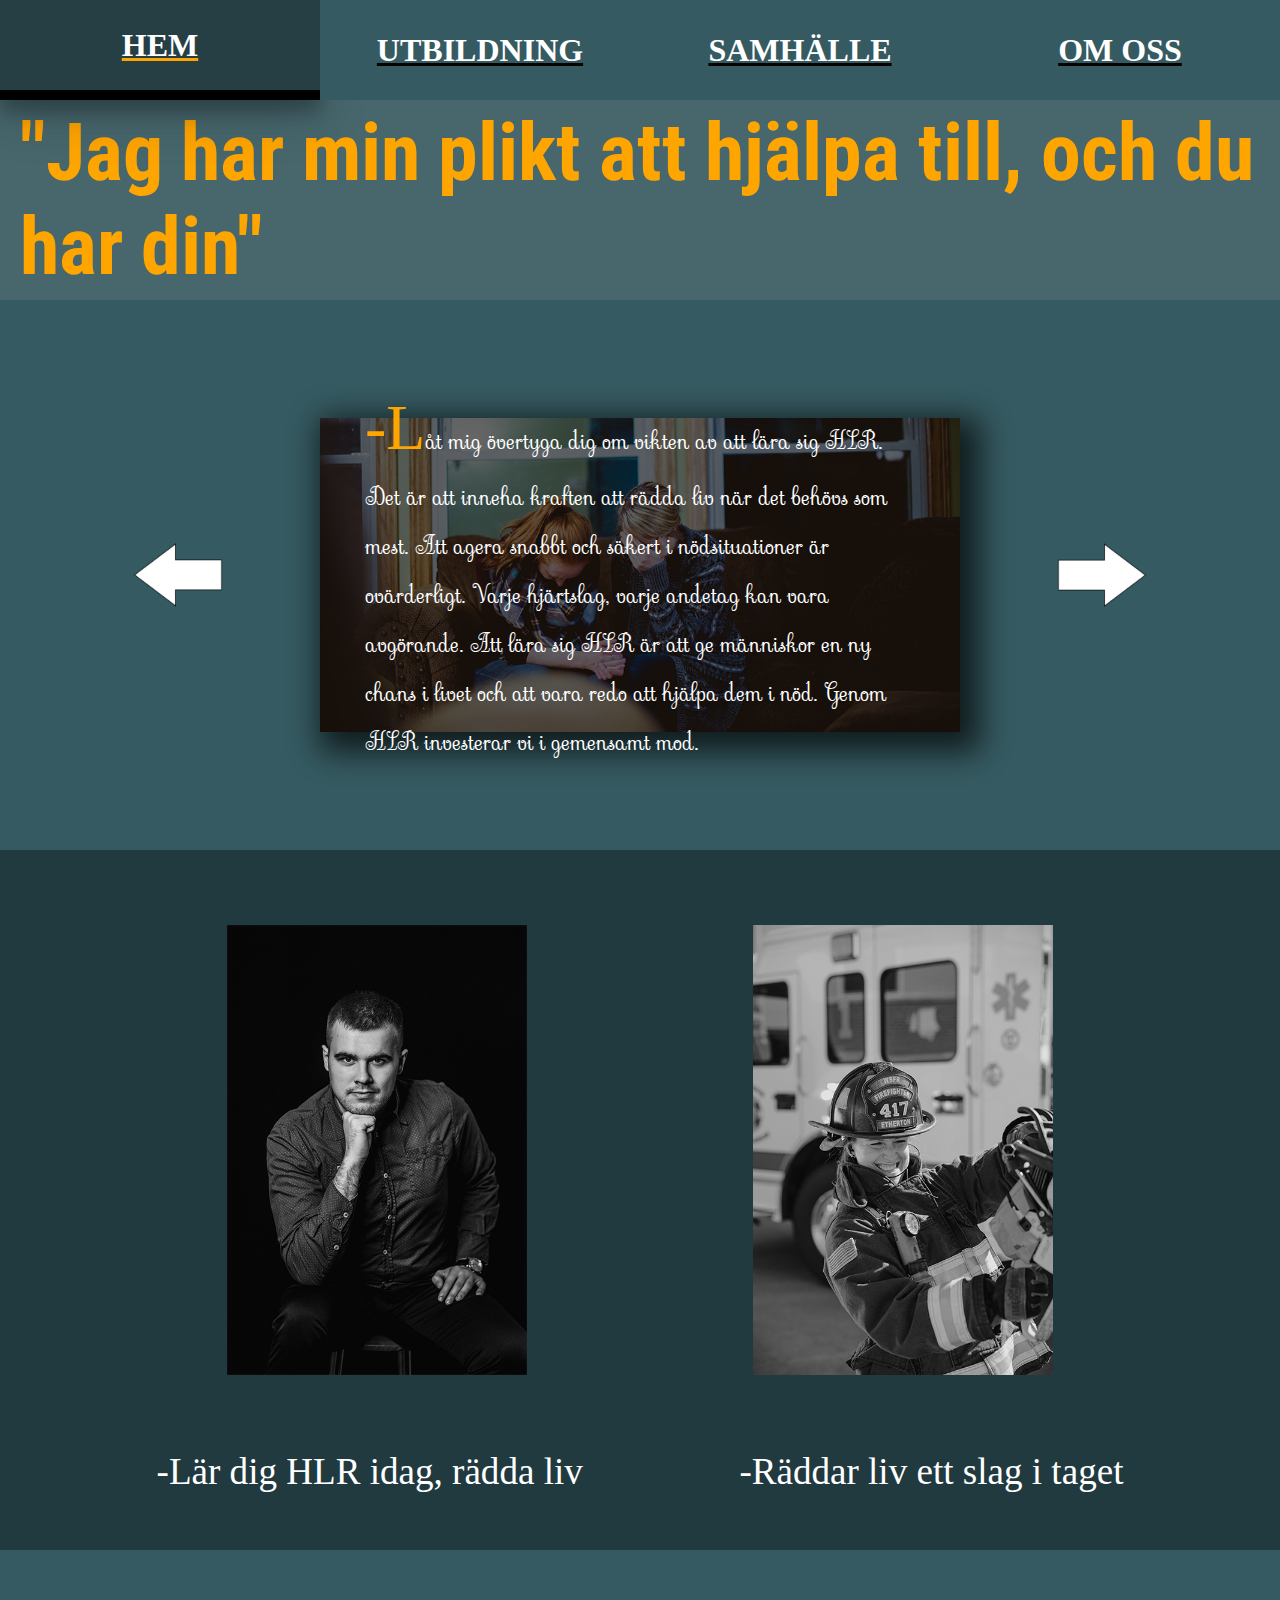
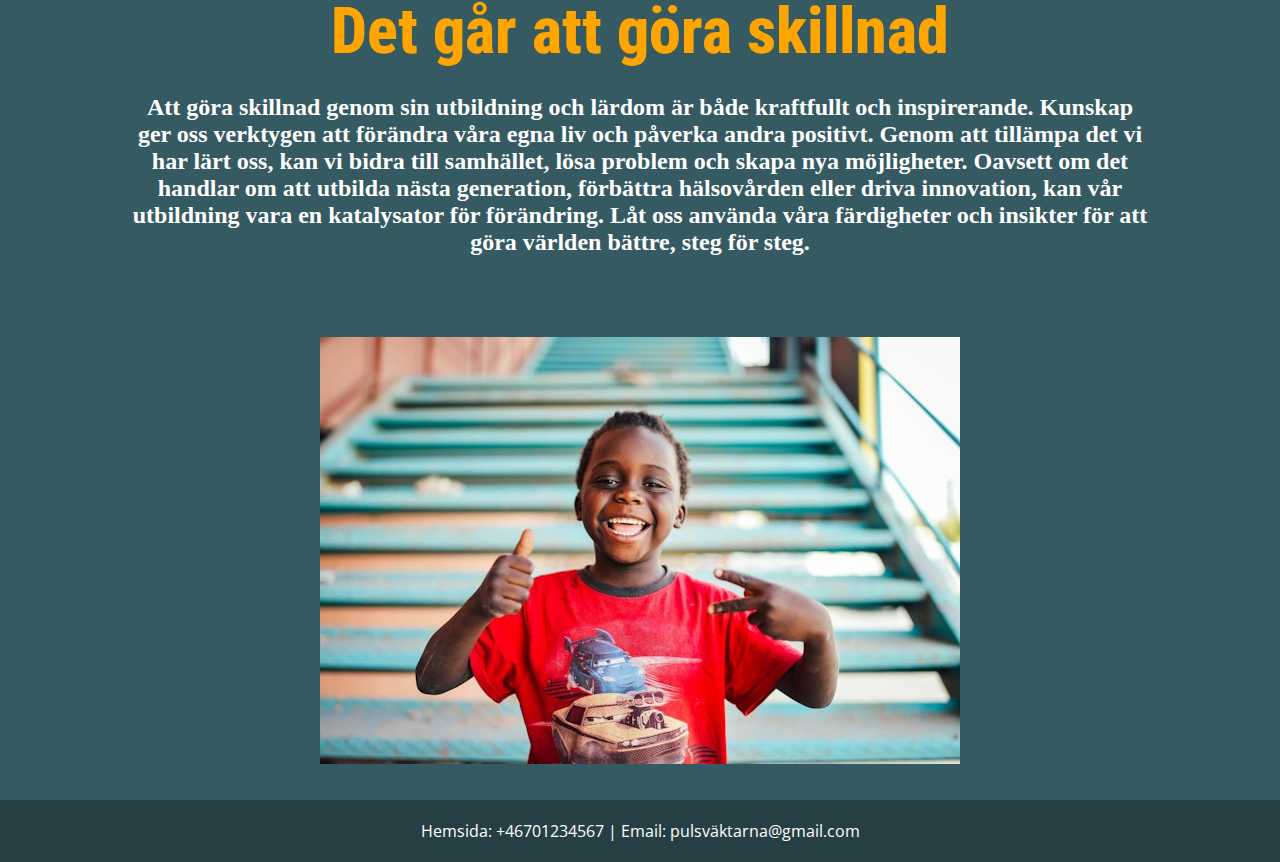
<file: din_plikt.html>
<!DOCTYPE html>
<html lang="sv">
<head>
    <meta charset="UTF-8">
    <meta http-equiv="X-UA-Compatible" content="IE=edge">
    <meta name="viewport" content="width=device-width, initial-scale=1.0">
    <title>Din plikt</title>
    <link rel="preconnect" href="https://fonts.googleapis.com">
    <link rel="preconnect" href="https://fonts.gstatic.com" crossorigin>
    <link href="https://fonts.googleapis.com/css2?family=Open+Sans:ital,wght@0,300..800;1,300..800&display=swap" rel="stylesheet">
    <link rel="preconnect" href="https://fonts.googleapis.com">
    <link rel="preconnect" href="https://fonts.gstatic.com" crossorigin>
    <link href="https://fonts.googleapis.com/css2?family=Roboto+Condensed:ital,wght@0,100..900;1,100..900&family=Sevillana&display=swap" rel="stylesheet">
    <link rel="stylesheet" href="css/style.css">
</head>
<body>
    <nav>
        <ul id="link_list">
            <li class="else"><a href="index.html">Hem</a></li>
            <li class="else"><a href="hlr.html">Utbildning</a></li>
            <li class="else"><a href="din_plikt.html">Samhälle</a></li>
            <li class="else"><a href="om_oss.html">Om oss</a></li>
        </ul>
        <div id="burger">
            <div id="burger_line_1" class="burger_line"></div>
            <div id="burger_line_2" class="burger_line"></div>
            <div id="burger_line_3" class="burger_line"></div>
        </div>
    </nav>
    <section id="wrapper_din_plikt">
        <header>
            <h1 id="rubrik_din_plikt"> "Jag har min plikt att hjälpa till, och du har din"</h1>
        </header>
        
             

        <article id="text_din_plikt">
            <img id="but_left" src="img/arrow_left.png" alt="Button_left">
            <img id="but_right" src="img/arrow_right.png" alt="Button_right">
            <img id="plikt_bak" src="img/plikt_bak.jpg" alt="Bakgrundsbild, sörjande personer">
            <p id="moral_text"> <span class="line">-L</span>åt mig övertyga dig om vikten av att lära sig HLR. Det är att inneha kraften att rädda liv när det behövs som mest. Att agera snabbt och säkert i nödsituationer är ovärderligt. Varje hjärtslag, varje andetag kan vara avgörande. Att lära sig HLR är att ge människor en ny chans i livet och att vara redo att hjälpa dem i nöd. Genom HLR investerar vi i gemensamt mod.</p>
        </article>

        <article id="tjomme_bilder"> 
            <img class="tjomme_pic" src="img/wise_guy_blacknwhite.jpg" alt="vis man">
            <img class="tjomme_pic" src="img/wise_woman_blacknwhite.jpg" alt="vis kvinna">
        </article>

        <article id="tjomme_replik">
            <p class="tjomme_snackar">-Lär dig HLR idag, rädda liv</p>
            <p class="tjomme_snackar">-Räddar liv ett slag i taget</p>
        </article>

        
        <section id="duty_beskrivning">
            <h1 class="rub_do_big ">Det går att göra skillnad</h1>
            <h2 id="long_texts"> Att göra skillnad genom sin utbildning och lärdom är både kraftfullt och inspirerande. Kunskap ger oss verktygen att förändra våra egna liv och påverka andra positivt. Genom att tillämpa det vi har lärt oss, kan vi bidra till samhället, lösa problem och skapa nya möjligheter. Oavsett om det handlar om att utbilda nästa generation, förbättra hälsovården eller driva innovation, kan vår utbildning vara en katalysator för förändring. Låt oss använda våra färdigheter och insikter för att göra världen bättre, steg för steg.</h2>
                
                
        </section>  
        <section id="picnsutff">
            <img id="pic_on_duty" src="img/happy_kid.jpg" alt="bild_mig">
        </section>
        
        <footer id="footer">
            <p>Hemsida: +46701234567 | Email: pulsväktarna@gmail.com</p>
        </footer>

     
      
    </section>
    <script src="js/script.js"></script>
</body>
</html>
</file>
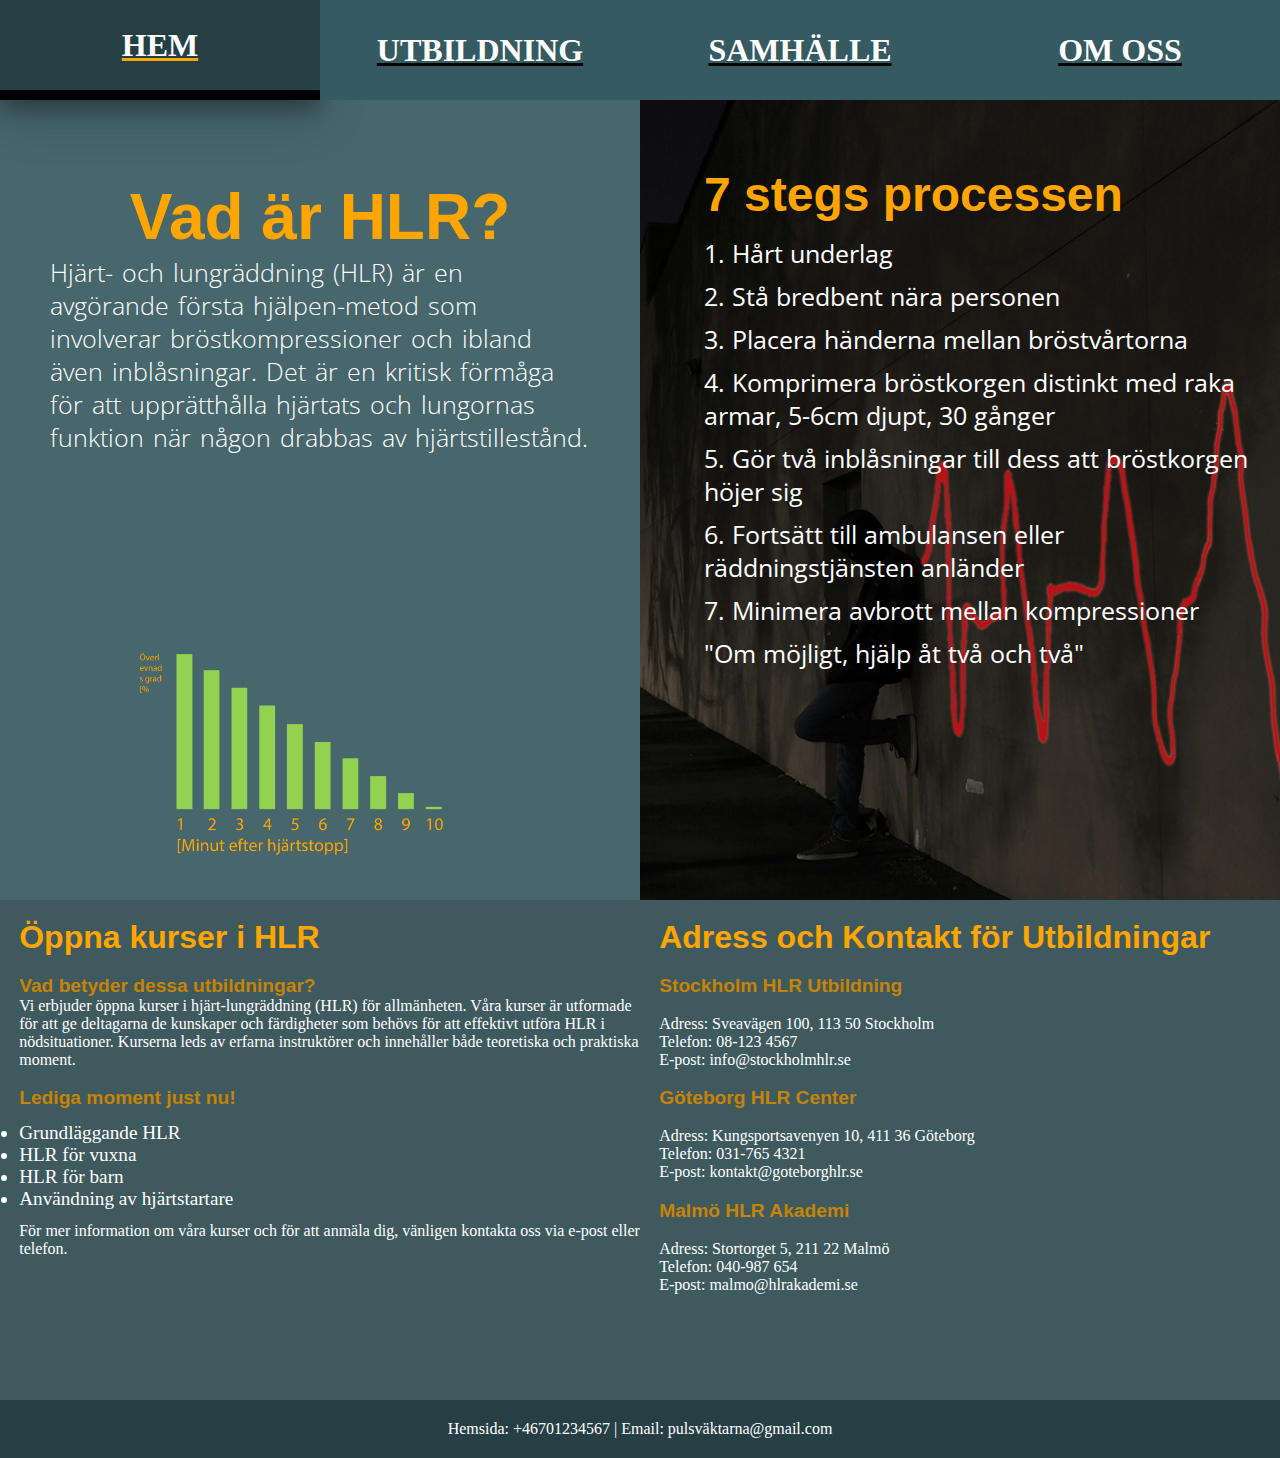
<file: hlr.html>
<!DOCTYPE html>
<html lang="sv">
<head>
    <meta charset="UTF-8">
    <meta http-equiv="X-UA-Compatible" content="IE=edge">
    <meta name="viewport" content="width=device-width, initial-scale=1.0">
    <title>HLR</title>
    <link rel="preconnect" href="https://fonts.googleapis.com">
    <link rel="preconnect" href="https://fonts.gstatic.com" crossorigin>
    <link href="https://fonts.googleapis.com/css2?family=Open+Sans:ital,wght@0,300..800;1,300..800&display=swap" rel="stylesheet">
    <link rel="stylesheet" href="css/style.css">
</head>
<body>
    <nav>
        <ul id="link_list">
            <li class="else"><a href="index.html">Hem</a></li>
            <li class="else"><a href="hlr.html">Utbildning</a></li>
            <li class="else"><a href="din_plikt.html">Samhälle</a></li>
            <li class="else"><a href="om_oss.html">Om oss</a></li>
        </ul>
        <div id="burger">
            <div id="burger_line_1" class="burger_line"></div>
            <div id="burger_line_2" class="burger_line"></div>
            <div id="burger_line_3" class="burger_line"></div>
        </div>
    </nav>

    <div id="wrapper_hrl">
        <header id="rubrik_hrl">
            <h1 class="big_text">Vad är HLR?</h1>
            <p id="inledning_hlr">Hjärt- och lungräddning (HLR) är en avgörande första hjälpen-metod som involverar bröstkompressioner och ibland även inblåsningar. Det är en kritisk förmåga för att upprätthålla hjärtats och lungornas funktion när någon drabbas av hjärtstillestånd.</p>
        </header>

        <section id="text_hlr">
            <h2 id="intro_7_steg">7 stegs processen</h2>
            <p class="steg_7">1. Hårt underlag</p>
            <p class="steg_7">2. Stå bredbent nära personen</p>
            <p class="steg_7">3. Placera händerna mellan bröstvårtorna</p>
            <p class="steg_7">4. Komprimera bröstkorgen distinkt med raka armar, 5-6cm djupt, 30 gånger</p>
            <p class="steg_7">5. Gör två inblåsningar till dess att bröstkorgen höjer sig</p>
            <p class="steg_7">6. Fortsätt till ambulansen eller räddningstjänsten anländer</p>
            <p class="steg_7">7. Minimera avbrott mellan kompressioner</p>
            <p class="steg_7">"Om möjligt, hjälp åt två och två"</p>
        </section>
        

        <article id="picture_hlr_1">
            <img id="bild1" src="img/stat_1_real.png" alt="Statestik för dödsrisk minuter efter icke initisierad hlr">
        </article> 

            <section id="half_left">
                <h2 class="rub_do">Öppna kurser i HLR</h2>
                <h2 class="rub_do_smaller">Vad betyder dessa utbildningar?</h2>
                <p class="bigger_text">Vi erbjuder öppna kurser i hjärt-lungräddning (HLR) för allmänheten. Våra kurser är utformade för att ge deltagarna de kunskaper och färdigheter som behövs för att effektivt utföra HLR i nödsituationer. Kurserna leds av erfarna instruktörer och innehåller både teoretiska och praktiska moment.</p>
                <h3 class="rub_do_smaller"> Lediga moment just nu!</h3>
                <ul id="lista_platser">
                    <li >Grundläggande HLR</li>
                    <li >HLR för vuxna</li>
                    <li >HLR för barn</li>
                    <li >Användning av hjärtstartare</li>
                </ul>
                <p class="bigger_text">För mer information om våra kurser och för att anmäla dig, vänligen kontakta oss via e-post eller telefon.</p>
            </section>

            <section id="half_right">
                <h2 class="rub_do">Adress och Kontakt för Utbildningar</h2>
                    <h3 class="rub_do_smaller">Stockholm HLR Utbildning</h3><br>

                Adress: Sveavägen 100, 113 50 Stockholm<br>
                Telefon: 08-123 4567<br>
                E-post: info@stockholmhlr.se
                
        
                <h3 class="rub_do_smaller">Göteborg HLR Center</h3><br>
                    Adress: Kungsportsavenyen 10, 411 36 Göteborg<br>
                    Telefon: 031-765 4321<br>
                    E-post: kontakt@goteborghlr.se
                
                <h3 class="rub_do_smaller">Malmö HLR Akademi</h3><br>
                    Adress: Stortorget 5, 211 22 Malmö<br>
                    Telefon: 040-987 654<br>
                    E-post: malmo@hlrakademi.se
                
            </section>

            <footer id="footer_long">
                <p>Hemsida: +46701234567 | Email: pulsväktarna@gmail.com</p>
            </footer>

    </div>

    

    <script src="js/script.js"></script>
</body>
</html>
</file>
<file: css/style.css>
*{
    margin: 0;
    padding: 0;
    box-sizing: border-box;

    --burgerline_width: 30px;
    --burgerline_height: 6px;
    --burgerline_margin: 5px;
    font-family: "Playfair Display", serif;
    font-style: normal;
}


/* Generella taggar */

#footer {
    background-color: #263f45;
    color: white;
    text-align: center;
    padding: 20px;
    bottom: 0px;
    width: 100%;
}

#footer_long {
    background-color: #263f45;
    color: white;
    text-align: center;
    padding: 20px;
    bottom: 0px;
    width: 200%;
}

#footer p {
    margin: 0;
    font-family: "Open Sans", sans-serif;
    font-weight: 400;
}

nav {
    font-family: "Open Sans", sans-serif;
    font-weight: 400;
    
    height: 100px;
    width: 100%;
    background-color: var(--background_color);
    display: flex;
    justify-content: flex-end;
    align-items: center;
    background-color:#263f45;
    font-family: 'Courier New', Courier, monospace;
}

/* Wrappers Phone mode*/
#wrapper_main {
    display: grid;
    width: 100%;
    grid-template-columns:1fr;
    grid-template-rows: 200px 300px 200px 200px 300px ;
    grid-template-areas: 
    "rub"
    "slogan" 
    "bilder"
    "text"
    "image"
    ;
}

#wrapper_hrl {
    display: grid;
    width: 100%;   
    grid-template-columns:1fr;
    grid-template-rows: 200px 300px 450px 400px 500px;
    grid-template-areas: 
    "rub"
    "picture2" 
    "text"
    "choose"
    "places"
    ;
}

#wrapper_din_plikt {
    display: grid;
    height: 100vh;
    grid-template-columns:1fr;
    grid-template-rows: 200px 300px 200px 100px 560px 400px;
    grid-template-areas: 
    "rub"
    "etik"
    "tjomme_bild"
    "tjomme_text"
    "duty"
    "duty_pic"
    ;
}

#wrapper_om_oss {
    display: grid;
    height: 100vh;
    grid-template-columns:1fr;
    grid-template-rows: 200px 200px 200px 300px 500px 300px;
    grid-template-areas: 
    "rub"
    "text1"
    "pic"
    "text2"
    "text_mig"
    "pic_mig"
    ;
}


/* Responsiv layout taggar */
.links_visible {
    transform: translateY(500px);
}

.burger_line {
    width: var(--burgerline_width);
    height: var(--burgerline_height);
    margin: var(--burgerline_margin);
    background: rgb(255, 255, 255);
    border-radius: 20%;
    transition: all 0.5s;
}

#link_list {
    background: var(--background_color);
    display: flex;
    flex-direction: column;
    height: 200px;
    position: absolute;
    top: -400px;
    background-color:#263f45;
    list-style: none;
    z-index: 1;
    align-items: center;
    justify-content: space-around;
    width: 110px;
    border-bottom-left-radius: 30px;
    transition: 0.5s;
    
    
}

#burger {
    margin-right: 30px;
    cursor: pointer;
}

#link_list a {
    text-decoration: none;
    color: rgb(255, 255, 255);
    font-weight: bold;
    font-size: 0.8rem;
    text-transform: uppercase;
}

.burger_in_x_form #burger_line_2 {
    opacity: 0;
}

.burger_in_x_form #burger_line_1 {
    transform: translateY(calc(var(--burgerline_height) + var(--burgerline_margin))) rotate(45deg);
}

.burger_in_x_form #burger_line_3 {
    transform: translateY(calc((-1)*(var(--burgerline_height) + var(--burgerline_margin)))) rotate(-45deg);
}

/*Homepage phone mode*/
#rubrik {
    grid-area: rub;
    height: 100%;
    width: 100%;
    display: flex;
    align-items: center;
    justify-content: center;
    background-image: url(../img/main_hlr.jpg);

}


#Logga_om_oss {
    height: auto;
    width: 85%;
}

#slogan {
    grid-area: slogan;
    width: 100%;
    background-color: #355A61;
    color: white;
    display: flex;
    flex-direction: column;
    justify-content: space-evenly;
    padding: 20px;
    font-size: 0.8rem;
}

#mobil_bilder {
    grid-area: bilder;
    background-color: #063d48;
    display: flex;
    justify-content: space-evenly;
    align-items: center;
    width: 100%;
    height: 100%;
}

.context_bild_main {
    border-radius: 50%;
    height: auto;
    width: 20%;

}

#text_section {
    grid-area: text; 
    width: 100%;
    height: 100%;
    padding: 20px;
    background-color: #355A61;
}

#image_section {
    grid-area: image;
    width: 100%;
    height: 100%;
    background-color: #355A61;
    display: flex;
    justify-content: center;
    align-items: center;
    color: white;
}

#image_section img {
    width: auto;
    height: 60%;
    border-radius: 7%;
    max-width: 100%;
    max-height: 100%;
}

#text_section_big {
    color: orange;
    font-size: 3rem;
    font-family: "Roboto Condensed", sans-serif;
    font-weight: 800;

}

#text_text {
    color: white;
    font-size: 2rem;

}

    
/* HRL Phone mode*/


#footer_long {
    background-color: #263f45;
    color: white;
    text-align: center;
    padding: 20px;
    bottom: 0px;
    width: 100%;
}

#rubrik_hrl {
    grid-area: rub;
    background-color: #355A61;
    height: 100%;
    width: 100%;
    display: flex;
    align-items: center;
    justify-content: center;
    flex-direction: column;
    padding: 20px;
}

.big_text {
    font-family: "Roboto Condensed", sans-serif;
    font-weight: 800;
    color: orange;
    font-size: 2rem;
}

#inledning_hlr {
    color: white;
    width: 100%;
    font-size: 1rem;

}

#picture_hlr_1 {
    background-color: #4c7a83;
    grid-area: picture2;
    display: flex;
    align-items: center;
    justify-content: center;
}

#bild1 {
    width: 300px;
    height: auto;
}

#text_hlr {
    grid-area: text;
    background-color: #304f56;
    display: flex;
    justify-content: center;
    text-align: center;
    align-items: center;
    flex-direction: column;
    color: white;
    padding: 10px;
    height: 100%;
}

#intro_7_steg {
    margin: 0;
    margin-top: 10%;
    font-family: "Roboto Condensed", sans-serif;
    font-weight: 800;
    color: orange;
    font-size: 3rem;
    margin-bottom: 10px;

}

#half_left {
    padding-left: 3%;
    padding-top: 3%;
    grid-area: choose;
    background-color: #3e5a5f;
    height: 100%;
    width: 100%;
    color: white;
}

#bigger_text {
    font-size: 1.2rem;
    padding-top: 2%;

}

#lista_platser {
    font-size: 1.2rem;
    padding-top: 2%;
    padding-bottom: 2%;

}

#half_right {
    padding-left: 3%;
    padding-top: 3%;
    grid-area: places;
    color: white;
    background-color: #3e5a5f;
    height: 100%;
    width: 100%;
}

.rub_do {
    font-family: "Roboto Condensed", sans-serif;
    font-weight: 800;
    color: orange;
    font-size: 2rem
}

.rub_do_smaller {
    padding-top: 3%;
    font-family: "Roboto Condensed", sans-serif;
    font-weight: 800;
    color: rgb(199, 131, 5);
    font-size: 1.2rem

}


/* Din plikt Phone mode*/

#but_left {
    height: 40px;
    width: auto;
    position: absolute;
    z-index: 5;
    left: 1%;
}

#but_right {
    height: 40px;
    width: auto;
    position: absolute;
    z-index: 5;
    right: 1%;
}


#rubrik_din_plikt {
    font-family: "Roboto Condensed", sans-serif;
    font-weight: 800;
    grid-area: rub;
    display: flex;
    justify-content: center;
    align-items: center;
    padding: 20px;
    font-size: 2rem;
    background-color: #376c77;
    height: 100%;
    width: 100%;
    color: orange;
    
}

#plikt_bak {
    width: 70% ;
    height: auto;
    filter: brightness(40%);
    box-shadow: 10px 10px 30px 10px rgba(0, 0, 0, 0.7);
}

#text_din_plikt {
    grid-area: etik;
    background-color: #10343b;
    width: 100%;
    height: 100%;
    display: flex;
    justify-content: center;
    align-items: center;
    overflow: visible;
    position: relative;
}

#moral_text {
    width: 60%;
    font-size: 0.7rem;
    color: white;
    position: absolute;
    font-family: "Sevillana", cursive;
}

.line {
    font-size: 2rem;
    color: orange;
    word-spacing: 0px;
}


#tjomme_bilder {
    grid-area: tjomme_bild;
    background-color: #1b6371;
    display:grid;
    display: flex;
    align-items: center;
    justify-content: space-evenly;
}

.tjomme_pic {
    width: 100px;
    height: auto;
}

#tjomme_replik {
    grid-area: tjomme_text;
    background-color: #10343b;
    display: flex;
    align-items: center;
    justify-content: space-evenly;
}

.tjomme_snackar {
    color: white;
    font-size: calc(1vw +  1.2vh + 1.5vmin);
    display: flex;

}

#duty_beskrivning {
    grid-area: duty;
    background-color: #355A61;
    display: flex;
    flex-direction: column;
    justify-content: center;
    align-items: center;
    text-align: center;

}


#long_texts {
    margin-top: 2%;
    color: white;
    width: 80%;
    font-size: 1.2rem;
}

#picnsutff {
    grid-area: duty_pic;
    background-color: #355A61 ;
    display: flex;
    align-items: center;
    justify-content: center;
}

#pic_on_duty {
    max-height: 56%;
    width: auto;

}


/* Om oss Phone mode*/

.color {
    color: orange;
    font-family: "Roboto Condensed", sans-serif;
    font-weight: 800;
}

#color_big {
    color: orange;
    font-family: "Roboto Condensed", sans-serif;
    font-weight: 800;
    font-size: 2rem;
}

#rubrik_om_oss {
    grid-area: rub;
    background-color: #376c77;
    height: 100%;
    display: flex;
    justify-content: center;
    align-items: center;
}

#om_oss_intro {
    grid-area: text1;
    background-color: #254a51;
    height: 100%;
    padding: 10px;
    color: white;
    flex-direction: row;
    padding: 20px;
    font-size: 0.9rem;
}

#text_om_oss {
    grid-area: text2;
    background-color: #1a373d;
    display: flex;
    justify-content: center;
    align-items: flex-start;
    color: white;
    flex-direction: column;
    font-size: 1.2rem;
}


#picture_om_oss {
    grid-area: pic;
    width: 100%;
    height: 100%;
    filter: brightness(60%);
}

#profil_beskrivning {
    grid-area: text_mig ;
    background-color: #47676d;
    text-align: center;
    display: flex;
    align-items: center;
    justify-content: center;
    flex-direction: column;
    padding-left: 3%;
    
}

#long_text {
    color: white;
    font-size: 1.2rem;
}
.rub_do_big {
    font-family: "Roboto Condensed", sans-serif;
    font-weight: 800;
    color: orange;
    font-size: 4rem;
}

#profil_bild {
    grid-area: pic_mig ;
    background-color: #47676d;
    display: flex;
    justify-content: center;
    align-items: center;
}

#pic_on_me {
    border: rgb(255, 255, 255) solid 5px;
    max-height: 80%;
    width: auto;

}

@media screen and (min-width: 800px) {
    

/*Burger tranformation*/
#burger {

    display: none;
    }
    
    #link_list {
        flex-direction: row;
        height: 100px;
        width: 100%;
        position: absolute;
        top: 0px;
        justify-content: space-evenly;
        
    }

    #link_list a {
        font-size: 2rem;
    }
    
    .else {
        background-color:#355A61;
        display: flex;
        width: 100%;
        height: 100%;
        text-decoration: underline;
        
    }

    .else:hover {
        background-color: #263f45;
        color: white;
        border-bottom: 10px solid black;
        transition: 0.2s;
        box-shadow: 0 12px 16px 0 rgba(0,0,0,0.24), 0 17px 50px 0 rgba(0,0,0,0.19);
        text-decoration-color: orange;
    }
    
    a { 
        height: 100%;
        width: 100%;
        display: flex;
        justify-content: center;
        align-items: center;
    }
    
/* Wrappers computer mode*/
#wrapper_main {
    display: grid;
    width: 100%;
    grid-template-columns: 1fr 1fr;
    grid-template-rows: 300px 400px 200px 500px;
    grid-template-areas: 
    "rub rub"
    "slogan slogan"
    "bilder bilder"
    "text image"
    ;
}

#wrapper_hrl {
    display: grid;
    height: 100vh;
    width: 100%;
    grid-template-columns:1fr 1fr;
    grid-template-rows: 300px 200px 300px 500px;
    grid-template-areas: 
    "rub text"
    "picture2 text"
    "picture2 text"
    "choose places"
    ;
}

#wrapper_din_plikt {
    display: grid;
    height: 100vh;
    grid-template-columns: 1fr;
    grid-template-rows: 200px 550px 600px 100px 350px 500px;
    grid-template-areas: 
    "rub"
    "etik"
    "tjomme_bild"
    "tjomme_text"
    "duty"
    "duty_pic"
    ;
}

#wrapper_om_oss {
    display: grid;
    grid-template-columns:1fr 1fr;
    grid-template-rows: 200px 500px 500px;
    grid-template-areas: 
    "rub text"
    "pic_om pic_om"
    "text_mig pic_mig"
    ;
}



/* Homepage Computer mode*/

#rubrik {
    grid-area: rub;
    background-image: url(../img/main_hlr.jpg);
    background-size: cover;
    width: 100%;
} 

#Logga_om_oss {
    height: auto;
    width: 85%;
}


#slogan {
    grid-area: slogan;
    width: 100%;
    display: flex;
    align-items: center;
    justify-content: center;

}

.slagord {
    padding: 15px;
    font-size: 1.5rem;

}

#mobil_bilder {
    grid-area: bilder;
    width: 100%;
    visibility: visible;
    background-color: #063d48;
    display: flex;
    align-items: center;
    justify-content: space-around;
    flex-direction: row;
}

.context_bild_main {
    border-radius: 50%;
    height: 50%;
    width: auto;

}

#text_section {
    grid-area: text; 
    width: 100%;
    height: 100%;
    padding: 20px;
    background-color: #355A61;
}

#image_section {
    grid-area: image;
    width: 100%;
    height: 100%;
    background-color: #355A61;
    display: flex;
    justify-content: center;
    align-items: center;
    color: white;
}

#image_section img {
    width: auto;
    height: 80%;
    border-radius: 7%;
    max-width: 100%;
    max-height: 100%;
}

#text_section_big {
    color: orange;
    font-size: 6rem;
    font-family: "Roboto Condensed", sans-serif;
    font-weight: 800;

}

#text_text {
    color: white;
    font-size: 3rem;

}



/* HRL Computer mode*/
#rubrik_hrl {
    grid-area: rub;
    background-color: #47676d;
    width: 100%;
    color: white;
    display: flex;
    flex-direction: column;
    align-items: center;
    justify-content: flex-start;
}

#inledning_hlr {
    font-family: "Open Sans", sans-serif;
    font-weight: 200;
    margin-top: 2px;
    color: white;
    width: 90%;
    word-spacing: 2px;
    font-size: calc(0.8vw + 0.8vh + 0.8vmin);
    z-index: 5;

}

.big_text {
    font-size: 4rem;
    margin-top: 60px;
}

#picture_hlr_1 {
    background-color:#47676d;
    grid-area: picture2;
    position: relative;
}

#bild1 {
    width: 50%;
    height: auto;
    position: absolute;
    left: 20%;
    bottom: 40px;
}

#text_hlr {
    grid-area: text;
    background-image: url("../img/dark_pulse.jpg");
    background-size: cover;
    background-position: center;
    display: flex;
    justify-content: flex-start;
    align-items: flex-start;
    flex-direction: column;
    padding-left: 10%;
    list-style-type: circle;
    list-style: none;
}
I

#intro_7_steg {
    margin: 0;
    font-family: "Roboto Condensed", sans-serif;
    font-weight: 800;
    color: white;
    font-size: 6rem;
    margin-bottom: 10px;
}

.steg_7 {
    font-family: "Open Sans", sans-serif;
    font-weight: 400;
    color: white;
    font-size: large;
    padding-top: 5px;
    padding-bottom: 5px;
    text-align: left;
    font-size: calc(0.8vw + 0.8vh + 0.8vmin);

}


#half_left {
    padding-left: 3%;
    padding-top: 3%;
    grid-area: choose;
    background-color: #3e5a5f;
    height: 100%;
    width: 100%;
    color: white;
}

#bigger_text {
    font-size: 1.2rem;
    padding-top: 2%;

}

#lista_platser {
    font-size: 1.2rem;
    padding-top: 2%;
    padding-bottom: 2%;

}

#half_right {
    padding-left: 3%;
    padding-top: 3%;
    grid-area: places;
    color: white;
    background-color: #3e5a5f;
    height: 100%;
    width: 100%;
}

.rub_do {
    font-family: "Roboto Condensed", sans-serif;
    font-weight: 800;
    color: orange;
    font-size: 2rem
}

.rub_do_smaller {
    padding-top: 3%;
    font-family: "Roboto Condensed", sans-serif;
    font-weight: 800;
    color: rgb(199, 131, 5);
    font-size: 1.2rem

}

#footer_long {
    background-color: #263f45;
    color: white;
    text-align: center;
    padding: 20px;
    bottom: 0px;
    width: 200%;
}


/* Din plikt Computer mode*/

#but_left {
    height: 100px;
    width: auto;
    position: absolute;
    z-index: 5;
    left: 10%;
}

#but_right {
    height: 100px;
    width: auto;
    position: absolute;
    z-index: 5;
    right: 10%;
}


#rubrik_din_plikt {
    grid-area: rub;
    background-color:#47676d;
    height: 100%;
    width: 100%;
    display: flex;
    justify-content: center;
    align-items: center;
    font-weight: bolder;
    color: orange;
    font-size: 5rem;
}


#text_din_plikt {
    grid-area: etik;
    width: 100%;
    display: flex;
    justify-content: center;
    align-items: center;
    color: white;
    font-size: larger;
    background-color:#355A61;
    overflow: visible;
    position: relative;
}

#plikt_bak {
    grid-area: etik;
    width: 50%;
    height: auto;
    position: relative;
    filter: brightness(40%);
    max-width: 900px;
    min-width: 600px;
}

#moral_text {
    font-size: 1.5rem;
    color: white;
    position: absolute;
    width: 40%;
    min-width: 550px;
    max-width: 700px;
}

.line {
    font-size: 4rem;
    color: orange;
    letter-spacing: 0px;
}


#line_close {
    font-size: 4rem;
    color: orange;
    letter-spacing: -0.6rem;

}

#tjomme_bilder {
    grid-area: tjomme_bild;
    background-color: #213a3f;
    display:grid;
    display: flex;
    align-items: center;
    justify-content: space-evenly;
}

.tjomme_pic {
    width: 300px;
    height: auto;
}

#tjomme_replik {
    grid-area: tjomme_text;
    background-color: #213a3f;
    display: flex;
    align-items: flex-start;
    justify-content: space-evenly;
}

.tjomme_snackar {
    color: white;
    font-size: calc(1vw +  1.2vh + 1.5vmin);

}

#duty_beskrivning {
    grid-area: duty;
    background-color: #355A61;
    display: flex;
    flex-direction: column;
    justify-content: center;
    align-items: center;
    text-align: center;

}

#long_texts {
    margin-top: 2%;
    color: white;
    width: 80%;
    font-size: 1.5rem;
}

#picnsutff {
    grid-area: duty_pic;
    background-color: #355A61 ;
    display: flex;
    align-items: center;
    justify-content: center;
}

#pic_on_duty {
    max-height: 100%;
    width: auto;
}



/* Om oss Computer mode*/

.color {
    color: orange;
    font-size: 2rem;
    font-family: "Roboto Condensed", sans-serif;
    font-weight: 800;
}

#color_big {
    color: orange;
    font-size: 6rem;
    font-family: "Roboto Condensed", sans-serif;
    font-weight: 800;
}

#rubrik_om_oss {
    grid-area: rub;
    background-color: #263f45;
    height: 100%;
    display: flex;
    position: relative;
    align-items: center;
    justify-content: center;
    width: 200%;
}

#Logga_om_oss {
    height: auto;
    z-index: 6;
    max-width: 900px;
}

#om_oss_intro {
    font-family: "Open Sans", sans-serif;
    font-style: normal;
    position: absolute;
    background-color: transparent;
    height: 50%;
    z-index: 5;
    width: 40%;
    font-size: calc(0.8vw + 0.8vh + 0.8vmin);
    color: rgb(255, 255, 255);
    left: 6%;
}

#text_om_oss {
    grid-area: text;
    position: absolute;
    padding-left: 120px;
    padding-top: 250px;
    right: 0px;
    height: 700px;
    width: 40%;
    background-color: #263f45;
    color: white;
    font-size: 2rem;
    filter:opacity(80%);
    z-index: 5;
    row-gap: 30px;
    
}

.text_inuti_oss {
    text-align: left;
    width: 70%;
    font-size: 1.4rem;
}

#picture_om_oss {
    grid-area: pic_om;
    width: 100%;
    height: 100%;
    overflow: hidden;
    filter: brightness(40%);
}

#profil_beskrivning {
    grid-area: text_mig ;
    background-color: #47676d;
    text-align: center;
    display: flex;
    align-items: center;
    justify-content: center;
    flex-direction: column;
    padding-left: 3%;
    
}

#long_text {
    color: white;
    font-size: 1.5rem;
}
.rub_do_big {
    font-family: "Roboto Condensed", sans-serif;
    font-weight: 800;
    color: orange;
    font-size: 4rem;
}

#profil_bild {
    grid-area: pic_mig ;
    background-color: #47676d;
    display: flex;
    justify-content: center;
    align-items: center;
}

#pic_on_me {
    border: rgb(255, 255, 255) solid 5px;
    max-height: 80%;
    width: auto;

}



}
</file>
